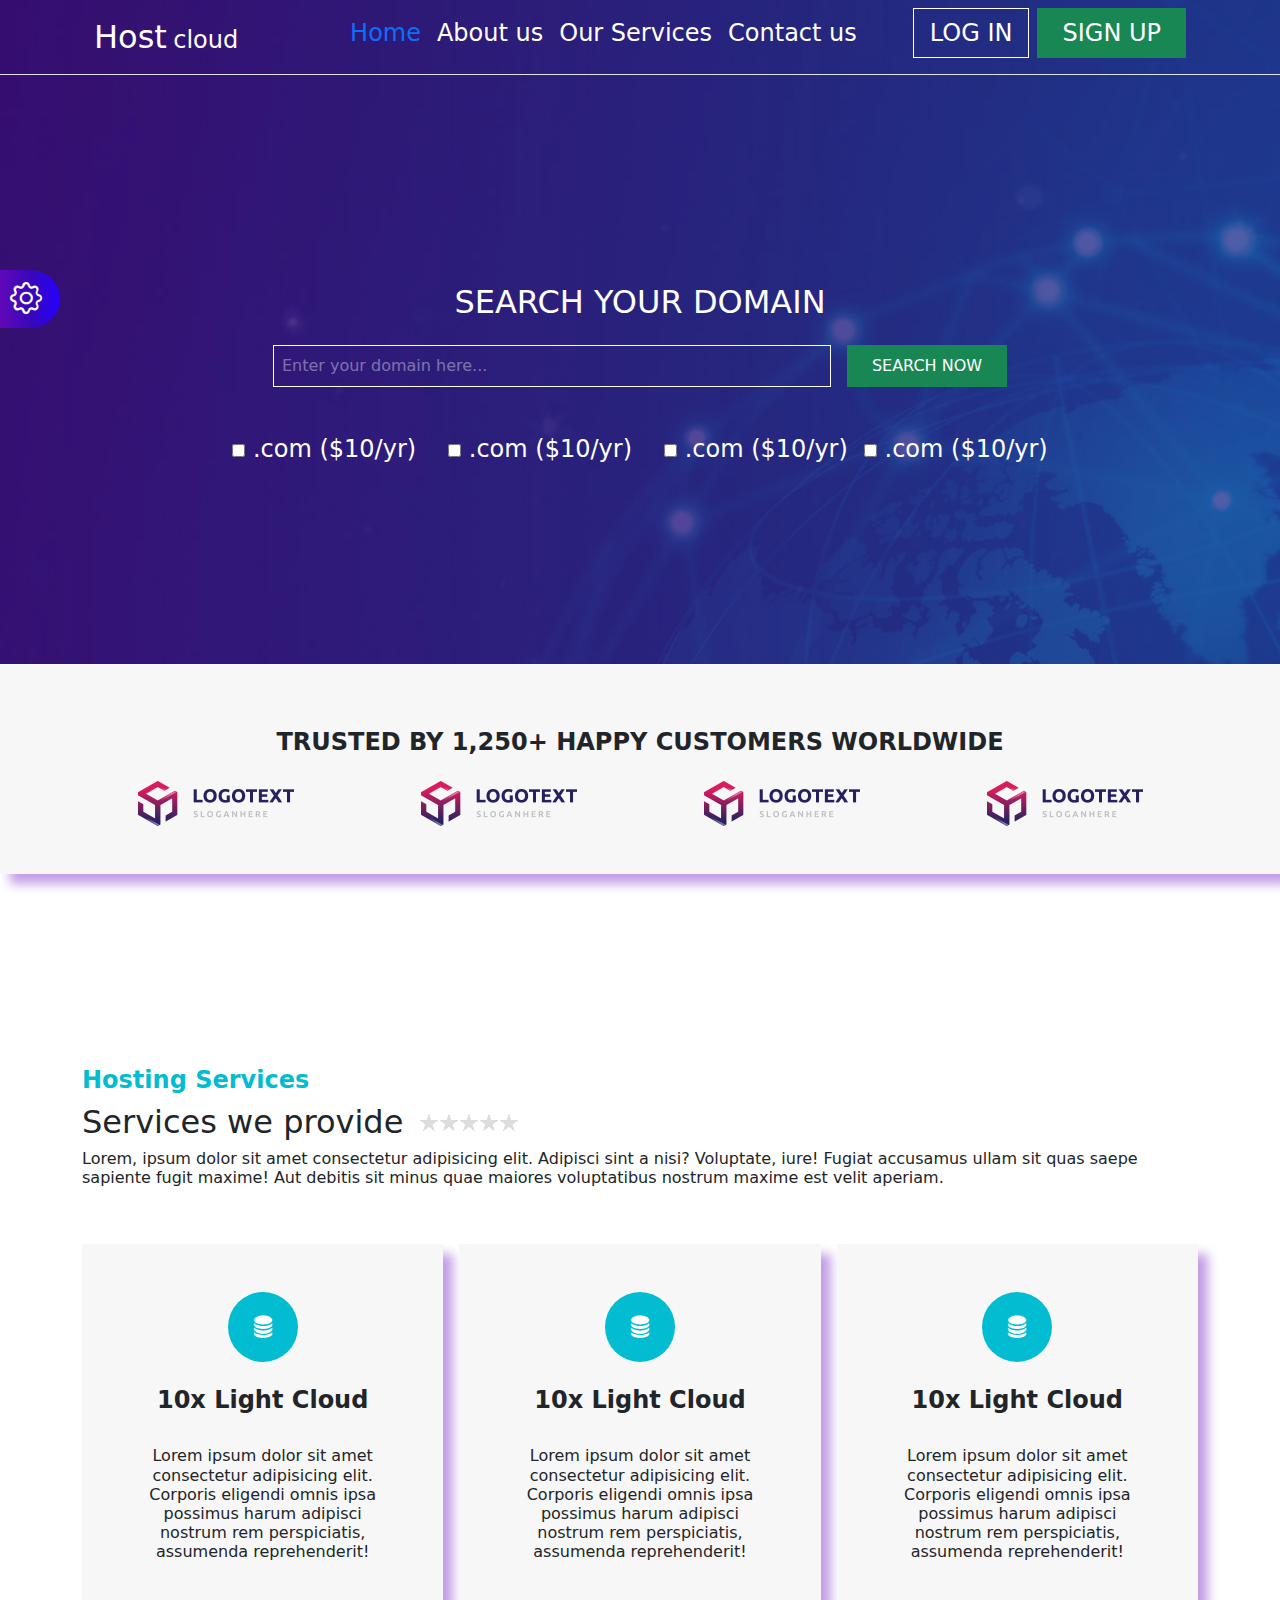
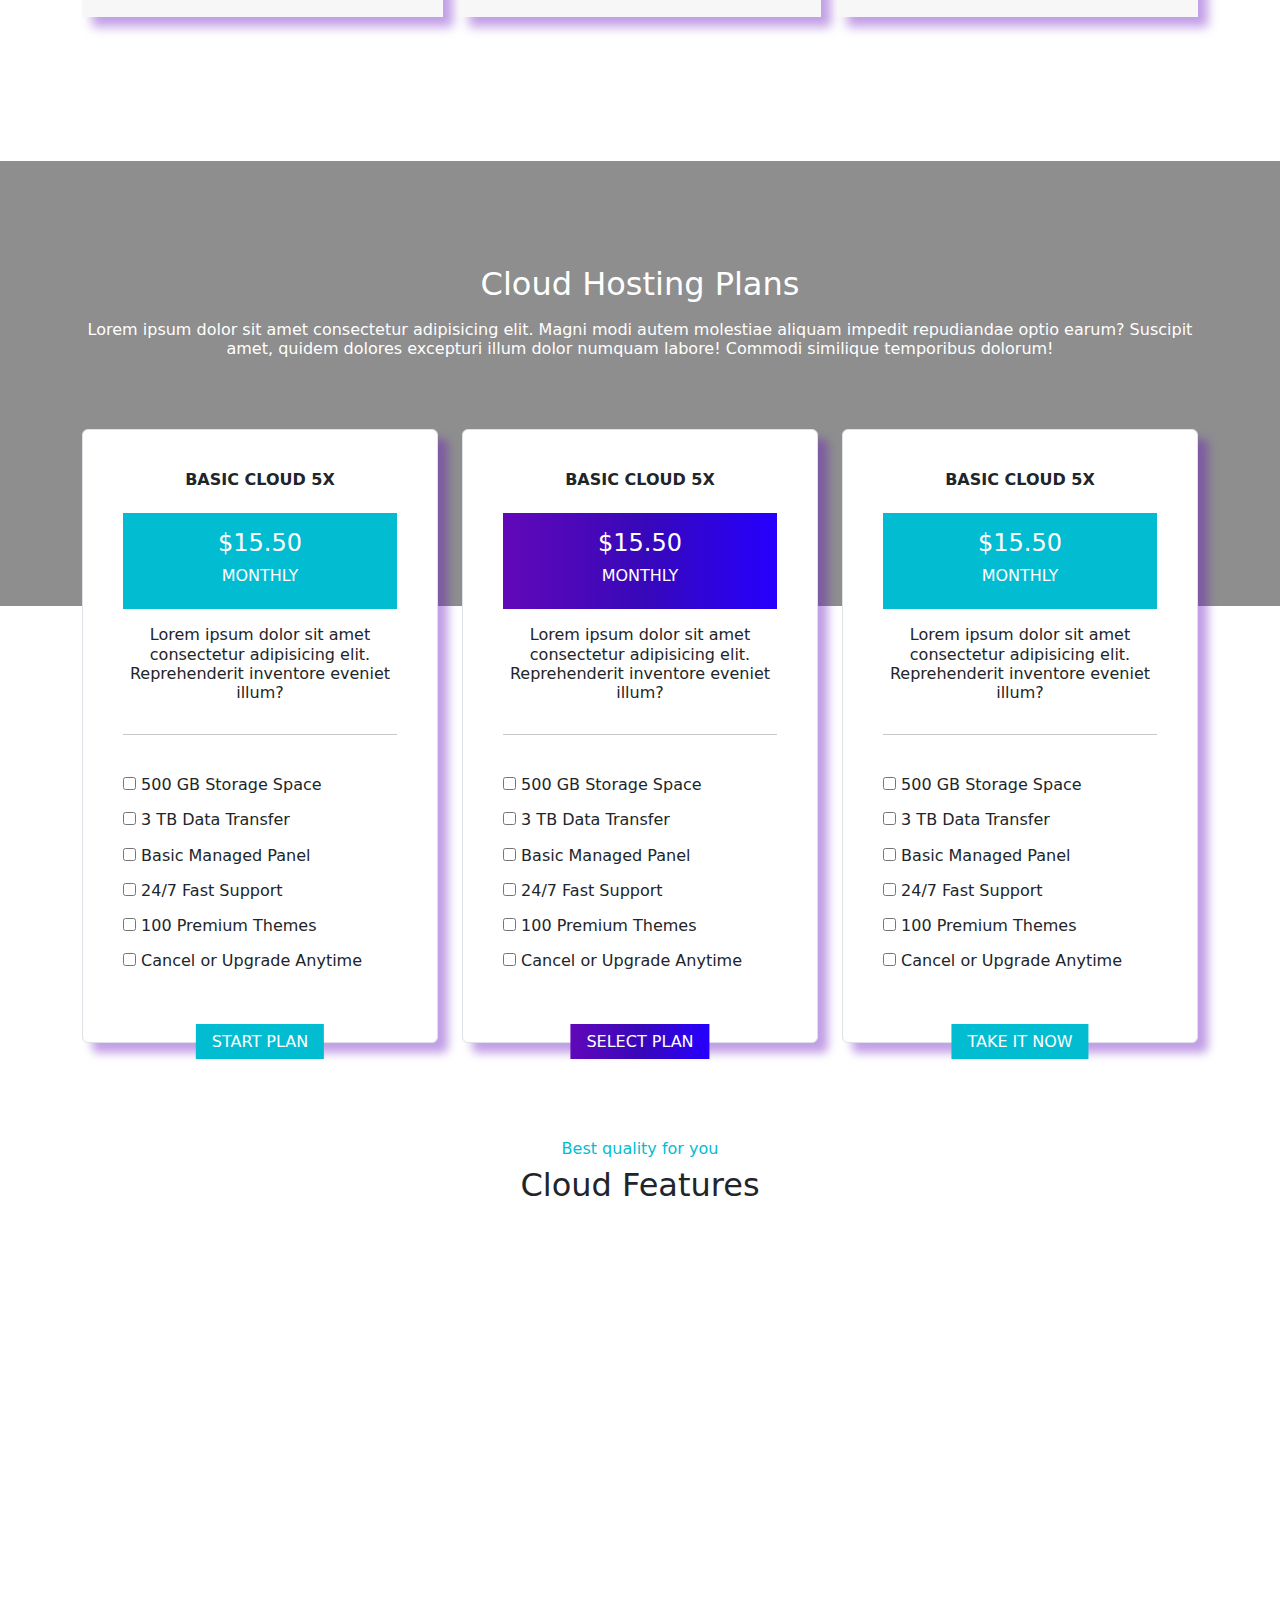
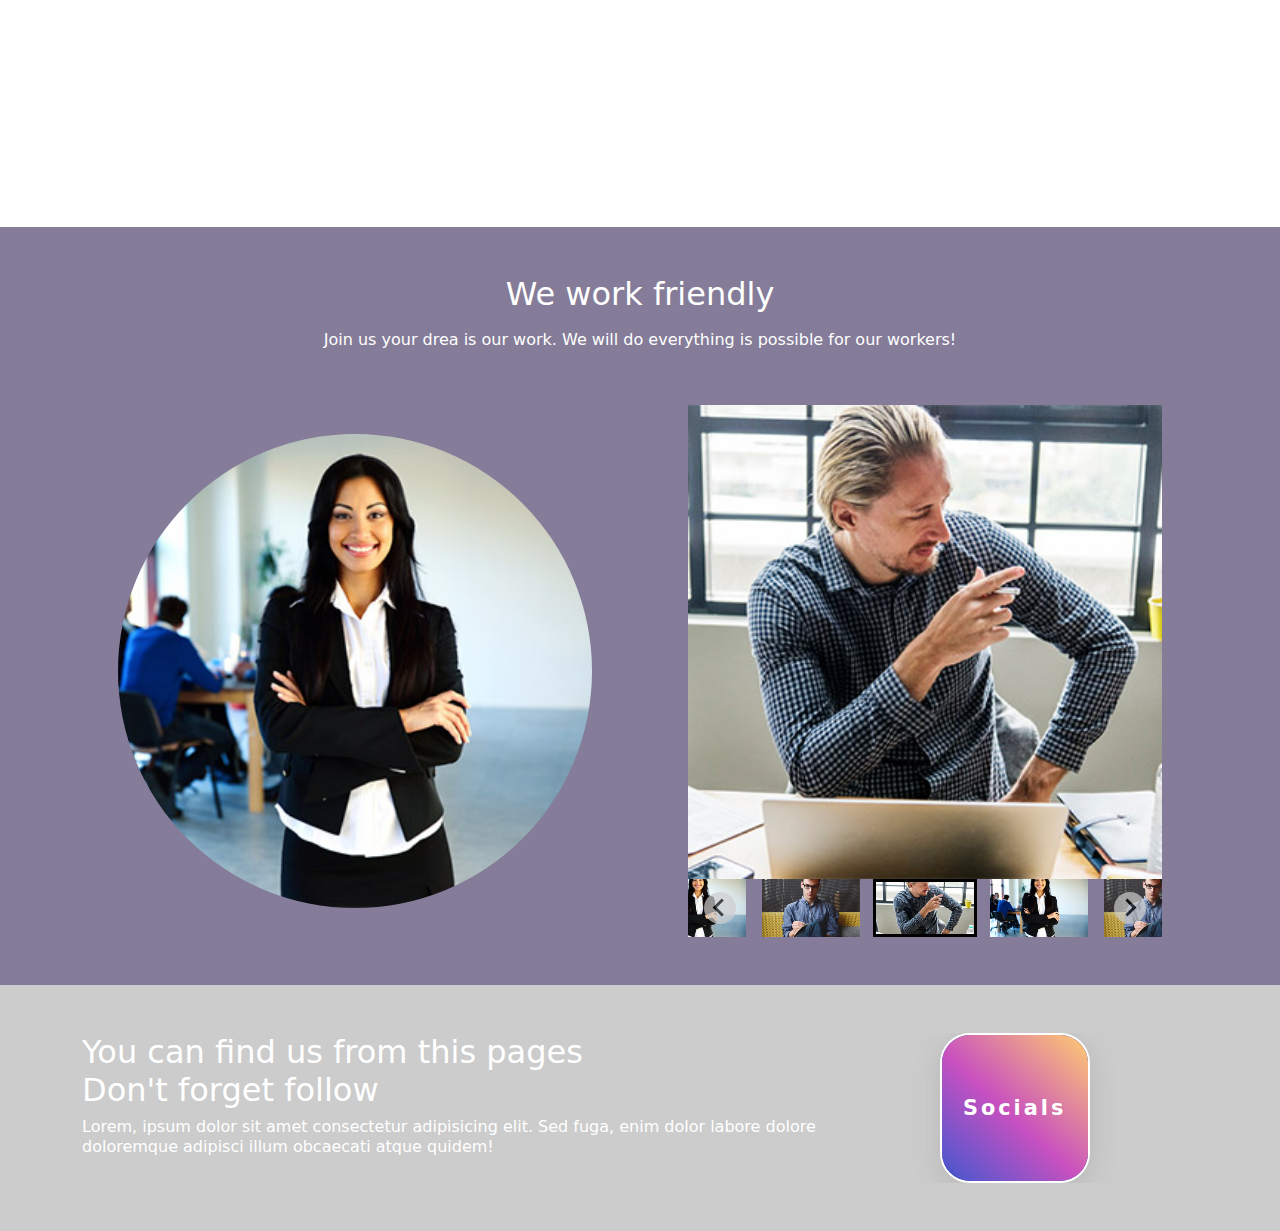
<file: index.html>
<!DOCTYPE html>
<html lang="en">
<head>
    <meta charset="UTF-8">
    <meta name="viewport" content="width=device-width, initial-scale=1.0">
    <title>Document</title>
    <link rel="stylesheet" href="./css/aos.css">
    <link rel="stylesheet" href="./css/icons/bootstrap-icons.css">
    <link rel="stylesheet" href="./css/bootstrap.min.css">
    <link rel="stylesheet" href="./css/fancybox.css">
    <link rel="stylesheet" href="./css/splide.min.css">
    <link rel="stylesheet" href="./css/style.css">
    <link rel="stylesheet" href="./css/socials.css">
    <style>
      ::placeholder {
        color: rgba(255, 255, 255, 0.4);
      }
      .nav {
            position: fixed; 
            top: 270px;
            left: 0;
            padding: 10px;
            z-index: 1000;
        }
    </style>
</head>
<body class="overflow-auto">
  <div class="nav gradient rounded-end-circle align-items-center">
    <input type="color" id="colorPicker" style="display: none;" class="me-3">
    <span  onclick="toggleColorPicker()">
      <i class="bi bi-gear h1 text-white pe-2"></i>
    </span>
</div>
    <div class="bg-image text-white">
            <div class="bg-shadow">
              <div class="border-bottom">
                <div class="container-xl">
                  <nav class="navbar navbar-expand-lg" style="color: rgba(0, 0, 0, 1);">
                        <div class="container-fluid">
                          <a class="navbar-brand text-white" href="#"><span class="h1">Host</span> <span class="h3">cloud</span></a>
                          <button class="navbar-toggler" type="button" data-bs-toggle="collapse" data-bs-target="#navbarSupportedContent" aria-controls="navbarSupportedContent" aria-expanded="false" aria-label="Toggle navigation">
                            <span>
                              <i class="bi bi-filter-right text-white h1"></i>
                            </span>
                          </button>
                          <div class="collapse navbar-collapse" id="navbarSupportedContent">
                            <ul class="navbar-nav ms-auto me-5 ">
                              <li class="nav-item">
                                <a class="nav-link active text-primary h3" aria-current="page" href="#">Home</a>
                              </li>
                              <li class="nav-item">
                                <a class="nav-link text-white h3" href="#">About us</a>
                              </li>
                              <li class="nav-item dropdown">
                                <a class="nav-link text-white h3" href="#" id="navbarDropdown" role="button" data-bs-toggle="dropdown" aria-expanded="false">
                                  Our Services
                                </a>
                              </li>
                              <li class="nav-item">
                                <a class="nav-link disabled text-white h3" href="#" tabindex="-1" aria-disabled="true">Contact us</a>
                              </li>
                            </ul>
                            <form class="d-flex">
                                <button class="btn btn-outline-success me-2 text-white border border-white h3 rounded-0 px-3" type="submit">LOG IN</button>
                                <button class="btn btn-outline-success text-white bg-success px-4 rounded-0 h3" type="submit">SIGN UP</button>
                            </form>
                          </div>
                        </div>
                      </nav>
                </div>
            </div>
            <div class="container-xl">
                <div class="py-5">
                  <div class="py-5">
                    <div class="py-5">
                      <div class="py-5">
                        <div class="pb-5">
                          <div class="text-center">
                              <div class="text-uppercase py-3 h1">
                                  Search your domain
                              </div>
                                  <form class="d-flex justify-content-center">
                                      <input class="me-3 border border-white px-2 w-50 text-white" style="background-color: rgba(0, 0, 0, 0); " type="search" placeholder="Enter your domain here..." aria-label="Search" >
                                      <button class="btn btn-outline-success text-white bg-success px-4 rounded-0 py-2" type="submit">SEARCH NOW</button>
                                  </form>
                          </div>
                        </div>
                        <div class="d-flex flex-wrap justify-content-center h3">
                              <div class="px-3">
                                  <input type="checkbox" id="checkbox1" class="text-decoration-none">
                                  <label for="checkbox1">.com ($10/yr)</label> 
                              </div>
                              <div class="px-3">
                                <input type="checkbox" id="checkbox2" class="text-decoration-none">
                                <label for="checkbox2">.com ($10/yr)</label> 
                            </div>
                            <div class="px-3">
                              <input type="checkbox" id="checkbox3" class="text-decoration-none">
                              <label for="checkbox3">.com ($10/yr)</label> 
                          </div>
                          <div class="pe-3">
                            <input type="checkbox" id="checkbox4" class="text-decoration-none">
                            <label for="checkbox4">.com ($10/yr)</label> 
                        </div>
                        </div>
                      </div>
                    </div>
                  </div>
                </div>
            </div>
            </div>
        </div>
        <div class="bg-gray shadow1">
          <div class="container-xl">
            <div class="text-center">
              <div class="py-5">
                <div class="text-uppercase fw-bold py-3 h3">
                  Trusted by 1,250+ Happy Customers Worldwide
                </div>
                <div class="row g-3">
                  <div class="col-12 col-sm-6 col-lg-3">
                    <img src="./img/trusted-01.png" alt="" class="img-fluid">
                  </div>
                  <div class="col-12 col-sm-6 col-lg-3">
                    <img src="./img/trusted-01.png" alt="" class="img-fluid">
                  </div>
                  <div class="col-12 col-sm-6 col-lg-3">
                    <img src="./img/trusted-01.png" alt="" class="img-fluid">
                  </div>
                  <div class="col-12 col-sm-6 col-lg-3">
                    <img src="./img/trusted-01.png" alt="" class="img-fluid">
                  </div>
                </div>
              </div>
            </div>
          </div>
        </div>
        <div class="py-5">
          <div class="py-5">
            <div class="py-5">
              <div class="container-xl">
                <div class="py-5">
                  <div class="text-cyan fw-bold h3">
                    Hosting Services
                  </div>
                  <div class="d-flex align-items-center h1">
                    <div class="pe-3">
                      Services we provide
                    </div>
                    <div class="loader"></div>
                  </div>
                  <div class="h6">
                    Lorem, ipsum dolor sit amet consectetur adipisicing elit. Adipisci sint a nisi? Voluptate, iure! Fugiat accusamus ullam sit quas saepe sapiente fugit maxime! Aut debitis sit minus quae maiores voluptatibus nostrum maxime est velit aperiam.
                  </div>
                </div>
                  <div class="row g-3">
                    <div class="d-flex justify-content-center col-12 col-md-6 col-lg-4">
                      <div class="col-6 col-md-12 col-lg-12">
                        <div class="bg-gray shadow1">
                          <div class="p-5">
                              <div class="d-flex justify-content-center">
                                <div class="bg-cyan rounded-circle position-relative" style="width: 70px; height: 70px;">
                                  <i class="position-absolute top-50 start-50 translate-middle bi bi-database-fill h3 text-white"></i>
                              </div>
                              </div>
                              <div class="fw-bold text-center h3 py-4">
                                10x Light Cloud
                              </div>
                                <div class="h6 text-center">
                                  Lorem ipsum dolor sit amet consectetur adipisicing elit. Corporis eligendi omnis ipsa possimus harum adipisci nostrum rem perspiciatis, assumenda reprehenderit!
                                </div>
                          </div>
                        </div>
                      </div>
                    </div>
                    <div class="d-flex justify-content-center col-12 col-md-6 col-lg-4">
                      <div class="col-6 col-md-12 col-lg-12">
                        <div class="bg-gray shadow1">
                          <div class="p-5">
                              <div class="d-flex justify-content-center">
                                <div class="bg-cyan rounded-circle position-relative" style="width: 70px; height: 70px;">
                                  <i class="position-absolute top-50 start-50 translate-middle bi bi-database-fill h3 text-white"></i>
                              </div>
                              </div>
                              <div class="fw-bold text-center h3 py-4">
                                10x Light Cloud
                              </div>
                                <div class="h6 text-center">
                                  Lorem ipsum dolor sit amet consectetur adipisicing elit. Corporis eligendi omnis ipsa possimus harum adipisci nostrum rem perspiciatis, assumenda reprehenderit!
                                </div>
                          </div>
                        </div>
                      </div>
                    </div>
                    <div class="d-flex justify-content-center col-12 col-md-12 col-lg-4">
                      <div class="col-6 col-md-12 col-lg-12">
                        <div class="bg-gray shadow1">
                          <div class="p-5">
                              <div class="d-flex justify-content-center">
                                <div class="bg-cyan rounded-circle position-relative" style="width: 70px; height: 70px;">
                                  <i class="position-absolute top-50 start-50 translate-middle bi bi-database-fill h3 text-white"></i>
                              </div>
                              </div>
                              <div class="fw-bold text-center h3 py-4">
                                10x Light Cloud
                              </div>
                                <div class="h6 text-center">
                                  Lorem ipsum dolor sit amet consectetur adipisicing elit. Corporis eligendi omnis ipsa possimus harum adipisci nostrum rem perspiciatis, assumenda reprehenderit!
                                </div>
                          </div>
                        </div>
                      </div>
                    </div>
                    </div>
                  </div>
                </div>
                  </div>
                </div>
              </div>
                  <div class="bg-image2">
                    <div class="bg-shadow">
                      <div class="container-xl">
                        <div class="py-5 pb-5">
                          <div class="py-5 pb-5">
                            <div class="pb-5">
                              <div class="pb-5">
                                <div class="text-center text-white pb-5">
                                  <div class="h1 py-2">
                                    Cloud Hosting Plans
                                  </div>
                                  <div class="h6">
                                    Lorem ipsum dolor sit amet consectetur adipisicing elit. Magni modi autem molestiae aliquam impedit repudiandae optio earum? Suscipit amet, quidem dolores excepturi illum dolor numquam labore! Commodi similique temporibus dolorum!
                                  </div>
                                </div>
                              </div>
                            </div>
                          </div>
                        </div>
                      </div>
                    </div>
                  </div>
                <div class="container-xl" style="margin-top: -177px;">
                  <div class="row">
                    <div class="d-flex justify-content-center col-12 col-md-6 col-lg-4">
                      <div class="col-6 col-md-12 col-lg-12">
                        <div class="bg-white border position-relative shadow1 p-3 mb-5 bg-body rounded">
                          <div class="p-4">
                            <div class="text-center">
                              <div class="fw-bold pb-3 h6">
                                BASIC CLOUD 5X
                              </div>
                              <div>
                                <div class="bg-cyan rainbow-1">
                                  <div class="text-white py-3">
                                    <div class="h3">
                                      $15.50
                                    </div>
                                    <div class="h6">
                                      MONTHLY
                                    </div>
                                  </div>
                                </div>
                              </div>
                              <div class="fw-normal py-3 h6">
                                Lorem ipsum dolor sit amet consectetur adipisicing elit. Reprehenderit inventore eveniet illum?
                              </div>
                              <hr>
                              <form class="text-start h6 fw-normal py-3">
                                <div class="py-2">
                                  <input type="checkbox" id="checkbox4" class="text-decoration-none">
                                <label for="checkbox4">500 GB Storage Space</label>
                                </div>
                                <div class="py-2">
                                  <input type="checkbox" id="checkbox4" class="text-decoration-none">
                                <label for="checkbox4">3 TB Data Transfer</label>
                                </div>
                                <div class="py-2">
                                  <input type="checkbox" id="checkbox4" class="text-decoration-none">
                                <label for="checkbox4">Basic Managed Panel</label>
                                </div>
                                <div class="py-2">
                                  <input type="checkbox" id="checkbox4" class="text-decoration-none">
                                <label for="checkbox4">24/7 Fast Support</label>
                                </div>
                                <div class="py-2">
                                  <input type="checkbox" id="checkbox4" class="text-decoration-none">
                                <label for="checkbox4">100 Premium Themes</label>
                                </div>
                                <div class="py-2">
                                  <input type="checkbox" id="checkbox4" class="text-decoration-none">
                                <label for="checkbox4">Cancel or Upgrade Anytime</label>
                                </div>
                              </form>
                              <div class="position-absolute top-100 start-50 translate-middle">
                                <a href="#" class="bg-cyan px-3 py-2 text-decoration-none text-white text-nowrap h6 rainbow-1">START PLAN</a>
                              </div>
                            </div>
                          </div>
                        </div>
                      </div>
                    </div>
                    <div class="d-flex justify-content-center col-12 col-md-6 col-lg-4">
                      <div class="col-6 col-md-12 col-lg-12">
                        <div class="bg-white border position-relative shadow1 p-3 mb-5 bg-body rounded">
                          <div class="p-4">
                            <div class="text-center">
                              <div class="fw-bold pb-3 h6">
                                BASIC CLOUD 5X
                              </div>
                              <div>
                                <div class="gradient rainbow">
                                  <div class="text-white py-3">
                                    <div class="h3">
                                      $15.50
                                    </div>
                                    <div class="h6">
                                      MONTHLY
                                    </div>
                                  </div>
                                </div>
                              </div>
                              <div class="fw-normal py-3 h6">
                                Lorem ipsum dolor sit amet consectetur adipisicing elit. Reprehenderit inventore eveniet illum?
                              </div>
                              <hr>
                              <form class="text-start h6 fw-normal py-3">
                                <div class="py-2">
                                  <input type="checkbox" id="checkbox4" class="text-decoration-none">
                                <label for="checkbox4">500 GB Storage Space</label>
                                </div>
                                <div class="py-2">
                                  <input type="checkbox" id="checkbox4" class="text-decoration-none">
                                <label for="checkbox4">3 TB Data Transfer</label>
                                </div>
                                <div class="py-2">
                                  <input type="checkbox" id="checkbox4" class="text-decoration-none">
                                <label for="checkbox4">Basic Managed Panel</label>
                                </div>
                                <div class="py-2">
                                  <input type="checkbox" id="checkbox4" class="text-decoration-none">
                                <label for="checkbox4">24/7 Fast Support</label>
                                </div>
                                <div class="py-2">
                                  <input type="checkbox" id="checkbox4" class="text-decoration-none">
                                <label for="checkbox4">100 Premium Themes</label>
                                </div>
                                <div class="py-2">
                                  <input type="checkbox" id="checkbox4" class="text-decoration-none">
                                <label for="checkbox4">Cancel or Upgrade Anytime</label>
                                </div>
                              </form>
                              <div class="position-absolute top-100 start-50 translate-middle">
                                <a href="#" class="px-3 py-2 text-decoration-none text-white text-nowrap gradient h6 rainbow" >SELECT PLAN</a>
                              </div>
                            </div>
                          </div>
                        </div>
                      </div>
                    </div>
                    <div class="d-flex justify-content-center col-12 col-md-12 col-lg-4">
                      <div class="col-6 col-md-12 col-lg-12">
                        <div class="bg-white border position-relative shadow1 p-3 mb-5 bg-body rounded">
                          <div class="p-4">
                            <div class="text-center">
                              <div class="fw-bold pb-3 h6">
                                BASIC CLOUD 5X
                              </div>
                              <div>
                                <div class="bg-cyan rainbow-1">
                                  <div class="text-white py-3">
                                    <div class="h3">
                                      $15.50
                                    </div>
                                    <div class="h6">
                                      MONTHLY
                                    </div>
                                  </div>
                                </div>
                              </div>
                              <div class="fw-normal py-3 h6">
                                Lorem ipsum dolor sit amet consectetur adipisicing elit. Reprehenderit inventore eveniet illum?
                              </div>
                              <hr>
                              <form class="text-start h6 fw-normal py-3">
                                <div class="py-2">
                                  <input type="checkbox" id="checkbox4" class="text-decoration-none">
                                <label for="checkbox4">500 GB Storage Space</label>
                                </div>
                                <div class="py-2">
                                  <input type="checkbox" id="checkbox4" class="text-decoration-none">
                                <label for="checkbox4">3 TB Data Transfer</label>
                                </div>
                                <div class="py-2">
                                  <input type="checkbox" id="checkbox4" class="text-decoration-none">
                                <label for="checkbox4">Basic Managed Panel</label>
                                </div>
                                <div class="py-2">
                                  <input type="checkbox" id="checkbox4" class="text-decoration-none">
                                <label for="checkbox4">24/7 Fast Support</label>
                                </div>
                                <div class="py-2">
                                  <input type="checkbox" id="checkbox4" class="text-decoration-none">
                                <label for="checkbox4">100 Premium Themes</label>
                                </div>
                                <div class="py-2">
                                  <input type="checkbox" id="checkbox4" class="text-decoration-none">
                                <label for="checkbox4">Cancel or Upgrade Anytime</label>
                                </div>
                              </form>
                              <div class="position-absolute top-100 start-50 translate-middle">
                                <a href="#" class="bg-cyan px-3 py-2 text-decoration-none text-white text-nowrap h6 rainbow-1">TAKE IT NOW</a>
                              </div>
                            </div>
                          </div>
                        </div>
                      </div>
                    </div>
                  </div>
                </div>
                <div class="py-1 py-lg-5">
                  <div class="container-xl overflow-hidden">
                    <div class="text-center">
                      <div class="h6 text-cyan">
                        Best quality for you
                      </div>
                      <div class="h1">
                        Cloud Features
                      </div>
                    </div>
                  </div>
                </div>
                <div class="py-5">
                  <div class="container-xl overflow-hidden">
                    <div class="row">
                      <div class="col-12 col-sm-6 col-lg-6"  data-aos="fade-right" data-aos-duration="1500">
                        <div class="d-flex shadow1 p-2 mb-3 mb-lg-5 bg-body rounded align-items-center">
                          <div class="col-2">
                            <img src="./img/feature-01.png" alt="" class="img-fluid">
                          </div>
                          <div class="col-10 ps-3 ps-lg-0">
                            <div class="fw-bold h6">
                              Load Balanced
                            </div>
                            <div class="h6 fw-normal">
                              Lorem ipsum dolor sit amet consectetur adipisicing elit. Enim debitis unde dolores reiciendis sint culpa cum explicabo ipsum.
                            </div>
                          </div>
                        </div>
                      </div>
                      <div class="col-12 col-sm-6 col-lg-6"  data-aos="fade-left" data-aos-duration="1500">
                        <div class="d-flex shadow1 p-2 mb-3 mb-lg-5 bg-body rounded align-items-center">
                          <div class="col-2 order-2 order-lg-1">
                            <img src="./img/feature-01.png" alt="" class="img-fluid">
                          </div>
                          <div class="col-10 order-1 order-lg-2 text-end text-lg-start pe-3">
                            <div class="fw-bold h6">
                              Load Balanced
                            </div>
                            <div class="h6 fw-normal">
                              Lorem ipsum dolor sit amet consectetur adipisicing elit. Enim debitis unde dolores reiciendis sint culpa cum explicabo ipsum.
                            </div>
                          </div>
                        </div>
                      </div>
                    </div>
                    <div class="row">
                      <div class="col-12 col-sm-6 col-lg-6"  data-aos="fade-right" data-aos-duration="1500">
                        <div class="d-flex shadow1 p-2 mb-3 mb-lg-5 bg-body rounded align-items-center">
                          <div class="col-2">
                            <img src="./img/feature-01.png" alt="" class="img-fluid">
                          </div>
                          <div class="col-10 ps-3 ps-lg-0">
                            <div class="fw-bold h6">
                              Load Balanced
                            </div>
                            <div class="h6 fw-normal">
                              Lorem ipsum dolor sit amet consectetur adipisicing elit. Enim debitis unde dolores reiciendis sint culpa cum explicabo ipsum.
                            </div>
                          </div>
                        </div>
                      </div>
                      <div class="col-12 col-sm-6 col-lg-6"  data-aos="fade-left" data-aos-duration="1500">
                        <div class="d-flex shadow1 p-2 mb-3 mb-lg-5 bg-body rounded align-items-center">
                          <div class="col-2 order-2 order-lg-1">
                            <img src="./img/feature-01.png" alt="" class="img-fluid">
                          </div>
                          <div class="col-10 order-1 order-lg-2 text-end text-lg-start pe-3">
                            <div class="fw-bold h6">
                              Load Balanced
                            </div>
                            <div class="h6 fw-normal">
                              Lorem ipsum dolor sit amet consectetur adipisicing elit. Enim debitis unde dolores reiciendis sint culpa cum explicabo ipsum.
                            </div>
                          </div>
                        </div>
                      </div>
                    </div>
                    <div class="row">
                      <div class="col-12 col-sm-6 col-lg-6"  data-aos="fade-right" data-aos-duration="1500">
                        <div class="d-flex shadow1 p-2 mb-3 mb-lg-5 bg-body rounded align-items-center">
                          <div class="col-2">
                            <img src="./img/feature-01.png" alt="" class="img-fluid">
                          </div>
                          <div class="col-10 ps-3 ps-lg-0">
                            <div class="fw-bold h6">
                              Load Balanced
                            </div>
                            <div class="h6 fw-normal">
                              Lorem ipsum dolor sit amet consectetur adipisicing elit. Enim debitis unde dolores reiciendis sint culpa cum explicabo ipsum.
                            </div>
                          </div>
                        </div>
                      </div>
                      <div class="col-12 col-sm-6 col-lg-6"  data-aos="fade-left" data-aos-duration="1500">
                        <div class="d-flex shadow1 p-2 mb-3 mb-lg-5 bg-body rounded align-items-center">
                          <div class="col-2 order-2 order-lg-1">
                            <img src="./img/feature-01.png" alt="" class="img-fluid">
                          </div>
                          <div class="col-10 order-1 order-lg-2 text-end text-lg-start pe-3">
                            <div class="fw-bold h6">
                              Load Balanced
                            </div>
                            <div class="h6 fw-normal">
                              Lorem ipsum dolor sit amet consectetur adipisicing elit. Enim debitis unde dolores reiciendis sint culpa cum explicabo ipsum.
                            </div>
                          </div>
                        </div>
                      </div>
                    </div>
                  </div>
                </div>

                <div class="bg-gray">
                  <div class="bg-shadow2">
                    <div class="container-xl">
                      <div class="h1 text-center text-white pt-5">
                        We work friendly
                      </div>
                      <div class="h6 text-center text-white pt-2">
                        Join us your drea is our work. We will do everything is possible for our workers!
                      </div>
                      <div class="row align-items-center">
                        <div class="col-12 col-lg-6 p-5">
                          <div id="main-slider2" class="splide">
                            <div class="splide__track">
                                <ul class="splide__list">
                                    <li class="splide__slide rounded-circle cursor" data-fancybox data-caption="Jasmin" href="./img/team-02.jpg"><img src="./img/team-02.jpg" alt="Slide 2" class="img-fluid"></li>
                                    <li class="splide__slide rounded-circle cursor" data-fancybox data-caption="Aladdin" href="./img/team-01.jpg"><img src="./img/team-01.jpg" alt="Slide 1" class="img-fluid"></li>
                                    <li class="splide__slide rounded-circle cursor" data-fancybox data-caption="Creator" href="./img/team-03.jpg"><img src="./img/team-03.jpg" alt="Slide 1" class="img-fluid"></li>
                                </ul>
                            </div>
                        </div>
                        </div>
                        <div class="col-12 col-lg-6 p-5">
                          <div id="main-slider" class="splide">
                            <div class="splide__track">
                                <ul class="splide__list">
                                    <li class="splide__slide cursor" data-fancybox data-caption="Aladdin" href="./img/team-01.jpg"><img src="./img/team-01.jpg" alt="Slide 1" class="img-fluid"></li>
                                    <li class="splide__slide cursor" data-fancybox data-caption="Creator" href="./img/team-03.jpg"><img src="./img/team-03.jpg" alt="Slide 1" class="img-fluid"></li>
                                    <li class="splide__slide cursor" data-fancybox data-caption="Jasmin" href="./img/team-02.jpg"><img src="./img/team-02.jpg" alt="Slide 2" class="img-fluid"></li>   
                                </ul>
                            </div>
                        </div>
                        <div id="thumbnail-slider" class="splide">
                            <div class="splide__track">
                                <ul class="splide__list">
                                    <li class="splide__slide" data-fancybox data-caption="Aladdin" href="./img/team-01.jpg"><img src="./img/team-01.jpg" alt="Thumbnail 1" class="img-fluid"></li>
                                    <li class="splide__slide" data-fancybox data-caption="Jasmin" href="./img/team-02.jpg"><img src="./img/team-02.jpg" alt="Thumbnail 2" class="img-fluid"></li>
                                    <li class="splide__slide" data-fancybox data-caption="Creator" href="./img/team-03.jpg"><img src="./img/team-03.jpg" alt="Slide 1" class="img-fluid"></li>
                                </ul>
                            </div>
                        </div>
                        </div>
                      </div>
                    </div>
                  </div>
                </div>
                <footer>
                  <div class="bg-image2 ">
                  <div class="container-xl">
                    <div class="py-5">
                    <div class="row g-2">
                      <div class="col-12 col-lg-8">
                        <div class="h1 text-white">
                          You can find us from this pages <br>Don't forget follow
                        </div>
                        <div class="h6 text-white">
                          Lorem, ipsum dolor sit amet consectetur adipisicing elit. Sed fuga, enim dolor labore dolore doloremque adipisci illum obcaecati atque quidem!
                        </div>
                      </div>
                      <div class="col-12 col-lg-4 d-flex justify-content-center overflow-hidden">
                          <div class="card">
                            <div class="background">
                            </div>
                            <div class="logo">
                             Socials
                            </div>
                          
                            <a href="#"><div class="box box1"><span class="icon"><svg viewBox="0 0 30 30" class="svg">
                                  <path d="M 9.9980469 3 C 6.1390469 3 3 6.1419531 3 10.001953 L 3 20.001953 C 3 23.860953 6.1419531 27 10.001953 27 L 20.001953 27 C 23.860953 27 27 23.858047 27 19.998047 L 27 9.9980469 C 27 6.1390469 23.858047 3 19.998047 3 L 9.9980469 3 z M 22 7 C 22.552 7 23 7.448 23 8 C 23 8.552 22.552 9 22 9 C 21.448 9 21 8.552 21 8 C 21 7.448 21.448 7 22 7 z M 15 9 C 18.309 9 21 11.691 21 15 C 21 18.309 18.309 21 15 21 C 11.691 21 9 18.309 9 15 C 9 11.691 11.691 9 15 9 z M 15 11 A 4 4 0 0 0 11 15 A 4 4 0 0 0 15 19 A 4 4 0 0 0 19 15 A 4 4 0 0 0 15 11 z"></path>
                                </svg></span></div></a>
                          
                            <a href="##"><div class="box box2"> <span class="icon"><svg viewBox="0 0 512 512" class="svg">
                                  <path d="M459.37 151.716c.325 4.548.325 9.097.325 13.645 0 138.72-105.583 298.558-298.558 298.558-59.452 0-114.68-17.219-161.137-47.106 8.447.974 16.568 1.299 25.34 1.299 49.055 0 94.213-16.568 130.274-44.832-46.132-.975-84.792-31.188-98.112-72.772 6.498.974 12.995 1.624 19.818 1.624 9.421 0 18.843-1.3 27.614-3.573-48.081-9.747-84.143-51.98-84.143-102.985v-1.299c13.969 7.797 30.214 12.67 47.431 13.319-28.264-18.843-46.781-51.005-46.781-87.391 0-19.492 5.197-37.36 14.294-52.954 51.655 63.675 129.3 105.258 216.365 109.807-1.624-7.797-2.599-15.918-2.599-24.04 0-57.828 46.782-104.934 104.934-104.934 30.213 0 57.502 12.67 76.67 33.137 23.715-4.548 46.456-13.32 66.599-25.34-7.798 24.366-24.366 44.833-46.132 57.827 21.117-2.273 41.584-8.122 60.426-16.243-14.292 20.791-32.161 39.308-52.628 54.253z"></path>
                                </svg></span></div></a>
                          
                            <a href="###"><div class="box box3"><span class="icon"><svg viewBox="0 0 640 512" class="svg">
                                  <path d="M524.531,69.836a1.5,1.5,0,0,0-.764-.7A485.065,485.065,0,0,0,404.081,32.03a1.816,1.816,0,0,0-1.923.91,337.461,337.461,0,0,0-14.9,30.6,447.848,447.848,0,0,0-134.426,0,309.541,309.541,0,0,0-15.135-30.6,1.89,1.89,0,0,0-1.924-.91A483.689,483.689,0,0,0,116.085,69.137a1.712,1.712,0,0,0-.788.676C39.068,183.651,18.186,294.69,28.43,404.354a2.016,2.016,0,0,0,.765,1.375A487.666,487.666,0,0,0,176.02,479.918a1.9,1.9,0,0,0,2.063-.676A348.2,348.2,0,0,0,208.12,430.4a1.86,1.86,0,0,0-1.019-2.588,321.173,321.173,0,0,1-45.868-21.853,1.885,1.885,0,0,1-.185-3.126c3.082-2.309,6.166-4.711,9.109-7.137a1.819,1.819,0,0,1,1.9-.256c96.229,43.917,200.41,43.917,295.5,0a1.812,1.812,0,0,1,1.924.233c2.944,2.426,6.027,4.851,9.132,7.16a1.884,1.884,0,0,1-.162,3.126,301.407,301.407,0,0,1-45.89,21.83,1.875,1.875,0,0,0-1,2.611,391.055,391.055,0,0,0,30.014,48.815,1.864,1.864,0,0,0,2.063.7A486.048,486.048,0,0,0,610.7,405.729a1.882,1.882,0,0,0,.765-1.352C623.729,277.594,590.933,167.465,524.531,69.836ZM222.491,337.58c-28.972,0-52.844-26.587-52.844-59.239S193.056,219.1,222.491,219.1c29.665,0,53.306,26.82,52.843,59.239C275.334,310.993,251.924,337.58,222.491,337.58Zm195.38,0c-28.971,0-52.843-26.587-52.843-59.239S388.437,219.1,417.871,219.1c29.667,0,53.307,26.82,52.844,59.239C470.715,310.993,447.538,337.58,417.871,337.58Z"></path>
                                </svg></span></div></a>
                            <div class="box box4"></div>
                          </div>
                        </div>
                      </div>
                    </div>
                  </div>
                </footer>
    <script src="./js/aos.js"></script>
    <script>
      AOS.init();
    </script>
    <script src="./js/fancybox.umd.js"></script>
    <script>
Fancybox.bind("[data-fancybox]", {
  on: {
    done: (fancybox, slide) => {
      if (fancybox.isCurrentSlide(slide)) {
        console.log(
          `The content of the current slide #${slide.index} is loaded and revealed`
        );
      } else {
        console.log(
          `The content of the slide #${slide.index} is preloaded and revealed`
        );
      }
    },
  },
});
    </script>
    <script src="./js/splide.min.js"></script>
    <script>
      var main = new Splide('#main-slider', {
          type: 'loop',
          heightRatio: 1,
          pagination: false,
          arrows: false,
          cover: true,
      });
      var main2 = new Splide('#main-slider2', {
          type: 'loop',
          heightRatio: 1,
          pagination: false,
          arrows: false,
          cover: true,
      });

      var thumbnails = new Splide('#thumbnail-slider', {
        type:"loop",
          rewind: true,
          fixedWidth: 104,
          fixedHeight: 58,
          isNavigation: true,
          gap: 10,
          focus: 'center',
          pagination: false,
          cover: true,
          autoplay: {
                delay: 200,
            },
          dragMinThreshold: {
              mouse: 4,
              touch: 10,
          },
          breakpoints: {
              640: {
                  fixedWidth: 66,
                  fixedHeight: 38,
              },
          },
      });

      main.sync(thumbnails);
      main.mount();
      main2.sync(thumbnails);
      main2.mount();
      thumbnails.mount();
  </script>
    <script src="./js/bootstrap.bundle.min.js"></script>
    <script>
      function toggleColorPicker() {
          var colorPicker = document.getElementById('colorPicker');

          if (colorPicker.style.display === 'none') {
              colorPicker.style.display = 'block';
          } else {
              colorPicker.style.display = 'none';
          }
      }

      // Add an event listener to handle color changes
      colorPicker.addEventListener('input', function() {
          // Get the selected color value
          var selectedColor = colorPicker.value;

          // Log the selected color to the console
          console.log("Selected color: " + selectedColor);

          // Change the background color of the body
          document.body.style.backgroundColor = selectedColor;
      });
  </script>
</body>
</html>
</file>
<file: css/style.css>
body{
    margin: 0;
    padding: 0;
    overflow-x: hidden;
}
.bg-cyan{
    background-color: #02BCD1;
}
.text-cyan{
    color: #02BCD1;
}
.bg-gray{
    background-color: #F7F7F7;
}
.gradient{
    background: rgb(97,8,185);
    background: linear-gradient(90deg, rgba(97,8,185,1) 0%, rgba(55,8,185,1) 52%, rgba(38,0,255,1) 100%);
}

.bg-image {
    background-image: url(../img/banner-bg.jpg);
    background-color: #cccccc;
    background-repeat: no-repeat;
    background-attachment: fixed;
    background-position: center;
    background-size: cover;
}



::placeholder {
    color: rgba(255, 255, 255, 0.4);
  }
  .nav {
        position: fixed; 
        top: 270px;
        left: 0;
        padding: 10px;
        z-index: 1000;
    }


.bg-image2 {
    background-image: url(../img/pricing-bg.jpg);
    background-color: #cccccc;
    background-repeat: no-repeat;
    background-attachment: fixed;
    background-position: center;
    background-size: cover;
}
.bg-shadow{
    background: rgba(0, 0, 0, 0.3);
}
.bg-shadow2{
    background: rgba(18, 1, 58, 0.5);
}
.shadow1{
    box-shadow: 10px 10px 10px rgba(103, 14, 192, 0.4);
}
.shadow1:hover{
    box-shadow: 30px 30px 30px rgba(84, 47, 213, 0.9);
}
.cursor:hover{
    cursor:grab;
}

@media screen and (max-width: 800px){ 
    .h6{
        font-size: small;
    };
}

@media screen and (min-width: 800px){ 
    .h6{
        font-size: medium;
    }; 
}

@media screen and (max-width: 800px){ 
    .h1{
        font-size: x-large;
    };
}


@media screen and (min-width: 800px){ 
    .h1{
        font-size: xx-large;
    }; 
}

@media screen and (max-width: 800px){ 
    .h3{
        font-size: large;
    };
}


@media screen and (min-width: 800px){ 
    .h3{
        font-size: x-large;
    }; 
}

/* HTML: <div class="loader"></div> */
/* HTML: <div class="loader"></div> */
.loader {
    --s: 20px;
    height: calc(var(--s)*0.9);
    width: calc(var(--s)*5);
   --v1:transparent,#000 0.5deg 108deg,#0000 109deg;
   --v2:transparent,#000 0.5deg  36deg,#0000  37deg;
   -webkit-mask:
     conic-gradient(from 54deg  at calc(var(--s)*0.68) calc(var(--s)*0.57),var(--v1)),
     conic-gradient(from 90deg  at calc(var(--s)*0.02) calc(var(--s)*0.35),var(--v2)),
     conic-gradient(from 126deg at calc(var(--s)*0.5)  calc(var(--s)*0.7) ,var(--v1)),
     conic-gradient(from 162deg at calc(var(--s)*0.5)  0                  ,var(--v2));
   -webkit-mask-size: var(--s) var(--s);
   -webkit-mask-composite: xor,destination-over;
           mask-composite: exclude,add;
   -webkit-mask-repeat:repeat-x;
   background:linear-gradient(#ffb940 0 0) left/0% 100% #ddd no-repeat;
   animation: l20 2s infinite linear;
 }
 @keyframes l20 {
     90%,100% {background-size:100% 100%}
 }



.rainbow:hover{
   background-image: linear-gradient(90deg, #00ccff 0%, #0a6ec0 49%, #045f7a 80%, #08418b 100%);
   animation:slidebg 2s linear infinite;
}
.rainbow-1:hover{
    background-image: linear-gradient(90deg, #b22cff 0%, #5f0ac0 49%, #11369b 80%, #2252d4 100%);
    animation:slidebg 2s linear infinite;
 }

@keyframes slidebg {
  to {
    background-position:20vw;
  }
}
</file>
<file: css/socials.css>
.card {
    position: relative;
    width: 150px;
    height: 150px;
    background: lightgrey;
    border-radius: 30px;
    overflow: hidden;
    box-shadow: rgba(100, 100, 111, 0.2) 0px 7px 29px 0px;
    transition: all 1s ease-in-out;
    border: 2px solid rgb(255, 255, 255);
  }
  
  .background {
    position: absolute;
    inset: 0;
    background-color: #4158D0;
    background-image: linear-gradient(43deg, #4158D0 0%, #C850C0 46%, #FFCC70 100%);
  }
  
  .logo {
    position: absolute;
    right: 50%;
    bottom: 50%;
    transform: translate(50%, 50%);
    transition: all 0.6s ease-in-out;
    font-size: 1.3em;
    font-weight: 600;
    color: #ffffff;
    letter-spacing: 3px;
  }
  
  .logo .logo-svg {
    fill: white;
    width: 20px;
    height: 20px;
  }
  
  .icon {
    display: inline-block;
    width: 15px;
    height: 15px;
  }
  
  .icon .svg {
    fill: rgba(255, 255, 255, 0.797);
    width: 100%;
    transition: all 0.5s ease-in-out;
  }
  
  .box {
    position: absolute;
    padding: 10px;
    text-align: right;
    background: rgba(255, 255, 255, 0.389);
    border-top: 2px solid rgb(255, 255, 255);
    border-right: 1px solid white;
    border-radius: 10% 13% 42% 0%/10% 12% 75% 0%;
    box-shadow: rgba(100, 100, 111, 0.364) -7px 7px 29px 0px;
    transform-origin: bottom left;
    transition: all 1s ease-in-out;
  }
  
  .box::before {
    content: "";
    position: absolute;
    inset: 0;
    border-radius: inherit;
    opacity: 0;
    transition: all 0.5s ease-in-out;
  }
  
  .box:hover .svg {
    fill: white;
  }
  
  .box1 {
    width: 70%;
    height: 70%;
    bottom: -70%;
    left: -70%;
  }
  
  .box1::before {
    background: radial-gradient(circle at 30% 107%, #fdf497 0%, #fdf497 5%, #ff53d4 60%, #62c2fe 90%);
  }
  
  .box1:hover::before {
    opacity: 1;
  }
  
  .box1:hover .icon .svg {
    filter: drop-shadow(0 0 5px white);
  }
  
  .box2 {
    width: 50%;
    height: 50%;
    bottom: -50%;
    left: -50%;
    transition-delay: 0.2s;
  }
  
  .box2::before {
    background: radial-gradient(circle at 30% 107%, #91e9ff 0%, #00ACEE 90%);
  }
  
  .box2:hover::before {
    opacity: 1;
  }
  
  .box2:hover .icon .svg {
    filter: drop-shadow(0 0 5px white);
  }
  
  .box3 {
    width: 30%;
    height: 30%;
    bottom: -30%;
    left: -30%;
    transition-delay: 0.4s;
  }
  
  .box3::before {
    background: radial-gradient(circle at 30% 107%, #969fff 0%, #b349ff 90%);
  }
  
  .box3:hover::before {
    opacity: 1;
  }
  
  .box3:hover .icon .svg {
    filter: drop-shadow(0 0 5px white);
  }
  
  .box4 {
    width: 10%;
    height: 10%;
    bottom: -10%;
    left: -10%;
    transition-delay: 0.6s;
  }
  
  .card:hover {
    transform: scale(1.1);
  }
  
  .card:hover .box {
    bottom: -1px;
    left: -1px;
  }
  
  .card:hover .logo {
    transform: translate(60px, -47px);
    letter-spacing: 0px;
  }
</file>
